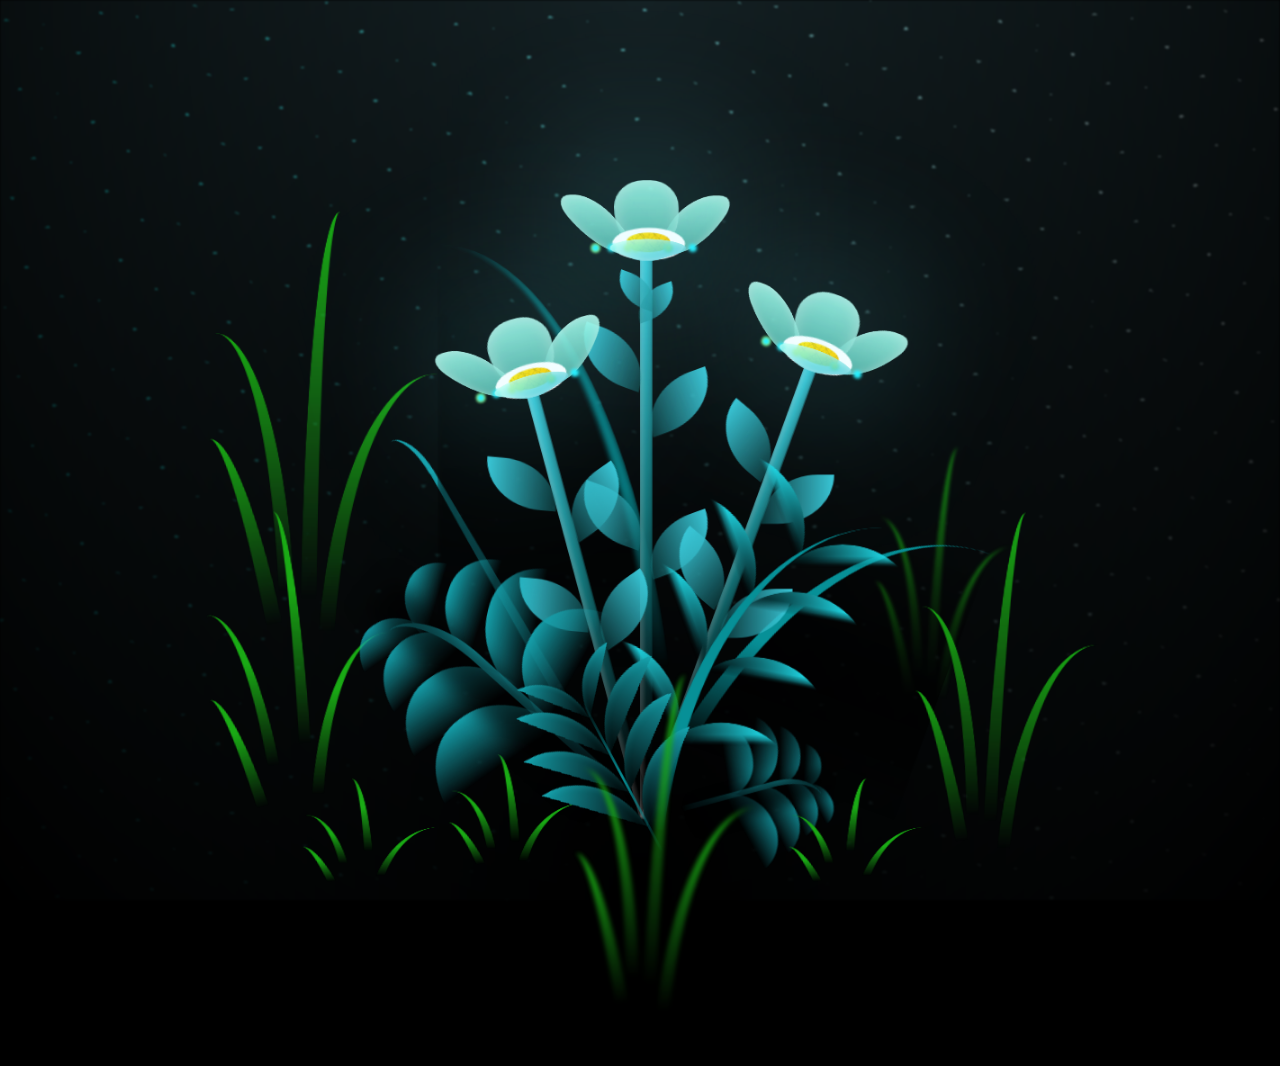
<file: h-1/index.html>
<!DOCTYPE html>
<html lang="en">
  <head>
    <meta charset="UTF-8" />
    <title>H-1 💐</title>
    <link rel="stylesheet" href="./style.css" />
  </head>
  <body>
    <!-- partial:index.partial.html -->
    <body class="not-loaded">
      <div id="foru"></div>
      <div class="night"></div>
      <div class="flowers">
        <div class="flower flower--1">
          <div class="flower__leafs flower__leafs--1">
            <div class="flower__leaf flower__leaf--1"></div>
            <div class="flower__leaf flower__leaf--2"></div>
            <div class="flower__leaf flower__leaf--3"></div>
            <div class="flower__leaf flower__leaf--4"></div>
            <div class="flower__white-circle"></div>

            <div class="flower__light flower__light--1"></div>
            <div class="flower__light flower__light--2"></div>
            <div class="flower__light flower__light--3"></div>
            <div class="flower__light flower__light--4"></div>
            <div class="flower__light flower__light--5"></div>
            <div class="flower__light flower__light--6"></div>
            <div class="flower__light flower__light--7"></div>
            <div class="flower__light flower__light--8"></div>
          </div>
          <div class="flower__line">
            <div class="flower__line__leaf flower__line__leaf--1"></div>
            <div class="flower__line__leaf flower__line__leaf--2"></div>
            <div class="flower__line__leaf flower__line__leaf--3"></div>
            <div class="flower__line__leaf flower__line__leaf--4"></div>
            <div class="flower__line__leaf flower__line__leaf--5"></div>
            <div class="flower__line__leaf flower__line__leaf--6"></div>
          </div>
        </div>

        <div class="flower flower--2">
          <div class="flower__leafs flower__leafs--2">
            <div class="flower__leaf flower__leaf--1"></div>
            <div class="flower__leaf flower__leaf--2"></div>
            <div class="flower__leaf flower__leaf--3"></div>
            <div class="flower__leaf flower__leaf--4"></div>
            <div class="flower__white-circle"></div>

            <div class="flower__light flower__light--1"></div>
            <div class="flower__light flower__light--2"></div>
            <div class="flower__light flower__light--3"></div>
            <div class="flower__light flower__light--4"></div>
            <div class="flower__light flower__light--5"></div>
            <div class="flower__light flower__light--6"></div>
            <div class="flower__light flower__light--7"></div>
            <div class="flower__light flower__light--8"></div>
          </div>
          <div class="flower__line">
            <div class="flower__line__leaf flower__line__leaf--1"></div>
            <div class="flower__line__leaf flower__line__leaf--2"></div>
            <div class="flower__line__leaf flower__line__leaf--3"></div>
            <div class="flower__line__leaf flower__line__leaf--4"></div>
          </div>
        </div>

        <div class="flower flower--3">
          <div class="flower__leafs flower__leafs--3">
            <div class="flower__leaf flower__leaf--1"></div>
            <div class="flower__leaf flower__leaf--2"></div>
            <div class="flower__leaf flower__leaf--3"></div>
            <div class="flower__leaf flower__leaf--4"></div>
            <div class="flower__white-circle"></div>

            <div class="flower__light flower__light--1"></div>
            <div class="flower__light flower__light--2"></div>
            <div class="flower__light flower__light--3"></div>
            <div class="flower__light flower__light--4"></div>
            <div class="flower__light flower__light--5"></div>
            <div class="flower__light flower__light--6"></div>
            <div class="flower__light flower__light--7"></div>
            <div class="flower__light flower__light--8"></div>
          </div>
          <div class="flower__line">
            <div class="flower__line__leaf flower__line__leaf--1"></div>
            <div class="flower__line__leaf flower__line__leaf--2"></div>
            <div class="flower__line__leaf flower__line__leaf--3"></div>
            <div class="flower__line__leaf flower__line__leaf--4"></div>
          </div>
        </div>

        <div class="grow-ans" style="--d: 1.2s">
          <div class="flower__g-long">
            <div class="flower__g-long__top"></div>
            <div class="flower__g-long__bottom"></div>
          </div>
        </div>

        <div class="growing-grass">
          <div class="flower__grass flower__grass--1">
            <div class="flower__grass--top"></div>
            <div class="flower__grass--bottom"></div>
            <div class="flower__grass__leaf flower__grass__leaf--1"></div>
            <div class="flower__grass__leaf flower__grass__leaf--2"></div>
            <div class="flower__grass__leaf flower__grass__leaf--3"></div>
            <div class="flower__grass__leaf flower__grass__leaf--4"></div>
            <div class="flower__grass__leaf flower__grass__leaf--5"></div>
            <div class="flower__grass__leaf flower__grass__leaf--6"></div>
            <div class="flower__grass__leaf flower__grass__leaf--7"></div>
            <div class="flower__grass__leaf flower__grass__leaf--8"></div>
            <div class="flower__grass__overlay"></div>
          </div>
        </div>

        <div class="growing-grass">
          <div class="flower__grass flower__grass--2">
            <div class="flower__grass--top"></div>
            <div class="flower__grass--bottom"></div>
            <div class="flower__grass__leaf flower__grass__leaf--1"></div>
            <div class="flower__grass__leaf flower__grass__leaf--2"></div>
            <div class="flower__grass__leaf flower__grass__leaf--3"></div>
            <div class="flower__grass__leaf flower__grass__leaf--4"></div>
            <div class="flower__grass__leaf flower__grass__leaf--5"></div>
            <div class="flower__grass__leaf flower__grass__leaf--6"></div>
            <div class="flower__grass__leaf flower__grass__leaf--7"></div>
            <div class="flower__grass__leaf flower__grass__leaf--8"></div>
            <div class="flower__grass__overlay"></div>
          </div>
        </div>

        <div class="grow-ans" style="--d: 2.4s">
          <div class="flower__g-right flower__g-right--1">
            <div class="leaf"></div>
          </div>
        </div>

        <div class="grow-ans" style="--d: 2.8s">
          <div class="flower__g-right flower__g-right--2">
            <div class="leaf"></div>
          </div>
        </div>

        <div class="grow-ans" style="--d: 2.8s">
          <div class="flower__g-front">
            <div
              class="flower__g-front__leaf-wrapper flower__g-front__leaf-wrapper--1"
            >
              <div class="flower__g-front__leaf"></div>
            </div>
            <div
              class="flower__g-front__leaf-wrapper flower__g-front__leaf-wrapper--2"
            >
              <div class="flower__g-front__leaf"></div>
            </div>
            <div
              class="flower__g-front__leaf-wrapper flower__g-front__leaf-wrapper--3"
            >
              <div class="flower__g-front__leaf"></div>
            </div>
            <div
              class="flower__g-front__leaf-wrapper flower__g-front__leaf-wrapper--4"
            >
              <div class="flower__g-front__leaf"></div>
            </div>
            <div
              class="flower__g-front__leaf-wrapper flower__g-front__leaf-wrapper--5"
            >
              <div class="flower__g-front__leaf"></div>
            </div>
            <div
              class="flower__g-front__leaf-wrapper flower__g-front__leaf-wrapper--6"
            >
              <div class="flower__g-front__leaf"></div>
            </div>
            <div
              class="flower__g-front__leaf-wrapper flower__g-front__leaf-wrapper--7"
            >
              <div class="flower__g-front__leaf"></div>
            </div>
            <div
              class="flower__g-front__leaf-wrapper flower__g-front__leaf-wrapper--8"
            >
              <div class="flower__g-front__leaf"></div>
            </div>
            <div class="flower__g-front__line"></div>
          </div>
        </div>

        <div class="grow-ans" style="--d: 3.2s">
          <div class="flower__g-fr">
            <div class="leaf"></div>
            <div class="flower__g-fr__leaf flower__g-fr__leaf--1"></div>
            <div class="flower__g-fr__leaf flower__g-fr__leaf--2"></div>
            <div class="flower__g-fr__leaf flower__g-fr__leaf--3"></div>
            <div class="flower__g-fr__leaf flower__g-fr__leaf--4"></div>
            <div class="flower__g-fr__leaf flower__g-fr__leaf--5"></div>
            <div class="flower__g-fr__leaf flower__g-fr__leaf--6"></div>
            <div class="flower__g-fr__leaf flower__g-fr__leaf--7"></div>
            <div class="flower__g-fr__leaf flower__g-fr__leaf--8"></div>
          </div>
        </div>

        <div class="long-g long-g--0">
          <div class="grow-ans" style="--d: 3s">
            <div class="leaf leaf--0"></div>
          </div>
          <div class="grow-ans" style="--d: 2.2s">
            <div class="leaf leaf--1"></div>
          </div>
          <div class="grow-ans" style="--d: 3.4s">
            <div class="leaf leaf--2"></div>
          </div>
          <div class="grow-ans" style="--d: 3.6s">
            <div class="leaf leaf--3"></div>
          </div>
        </div>

        <div class="long-g long-g--1">
          <div class="grow-ans" style="--d: 3.6s">
            <div class="leaf leaf--0"></div>
          </div>
          <div class="grow-ans" style="--d: 3.8s">
            <div class="leaf leaf--1"></div>
          </div>
          <div class="grow-ans" style="--d: 4s">
            <div class="leaf leaf--2"></div>
          </div>
          <div class="grow-ans" style="--d: 4.2s">
            <div class="leaf leaf--3"></div>
          </div>
        </div>

        <div class="long-g long-g--2">
          <div class="grow-ans" style="--d: 4s">
            <div class="leaf leaf--0"></div>
          </div>
          <div class="grow-ans" style="--d: 4.2s">
            <div class="leaf leaf--1"></div>
          </div>
          <div class="grow-ans" style="--d: 4.4s">
            <div class="leaf leaf--2"></div>
          </div>
          <div class="grow-ans" style="--d: 4.6s">
            <div class="leaf leaf--3"></div>
          </div>
        </div>

        <div class="long-g long-g--3">
          <div class="grow-ans" style="--d: 4s">
            <div class="leaf leaf--0"></div>
          </div>
          <div class="grow-ans" style="--d: 4.2s">
            <div class="leaf leaf--1"></div>
          </div>
          <div class="grow-ans" style="--d: 3s">
            <div class="leaf leaf--2"></div>
          </div>
          <div class="grow-ans" style="--d: 3.6s">
            <div class="leaf leaf--3"></div>
          </div>
        </div>

        <div class="long-g long-g--4">
          <div class="grow-ans" style="--d: 4s">
            <div class="leaf leaf--0"></div>
          </div>
          <div class="grow-ans" style="--d: 4.2s">
            <div class="leaf leaf--1"></div>
          </div>
          <div class="grow-ans" style="--d: 3s">
            <div class="leaf leaf--2"></div>
          </div>
          <div class="grow-ans" style="--d: 3.6s">
            <div class="leaf leaf--3"></div>
          </div>
        </div>

        <div class="long-g long-g--5">
          <div class="grow-ans" style="--d: 4s">
            <div class="leaf leaf--0"></div>
          </div>
          <div class="grow-ans" style="--d: 4.2s">
            <div class="leaf leaf--1"></div>
          </div>
          <div class="grow-ans" style="--d: 3s">
            <div class="leaf leaf--2"></div>
          </div>
          <div class="grow-ans" style="--d: 3.6s">
            <div class="leaf leaf--3"></div>
          </div>
        </div>

        <div class="long-g long-g--6">
          <div class="grow-ans" style="--d: 4.2s">
            <div class="leaf leaf--0"></div>
          </div>
          <div class="grow-ans" style="--d: 4.4s">
            <div class="leaf leaf--1"></div>
          </div>
          <div class="grow-ans" style="--d: 4.6s">
            <div class="leaf leaf--2"></div>
          </div>
          <div class="grow-ans" style="--d: 4.8s">
            <div class="leaf leaf--3"></div>
          </div>
        </div>

        <div class="long-g long-g--7">
          <div class="grow-ans" style="--d: 3s">
            <div class="leaf leaf--0"></div>
          </div>
          <div class="grow-ans" style="--d: 3.2s">
            <div class="leaf leaf--1"></div>
          </div>
          <div class="grow-ans" style="--d: 3.5s">
            <div class="leaf leaf--2"></div>
          </div>
          <div class="grow-ans" style="--d: 3.6s">
            <div class="leaf leaf--3"></div>
          </div>
        </div>
      </div>
    </body>
    <!-- partial -->
    <script src="./script.js"></script>
  </body>
</html>
</file>
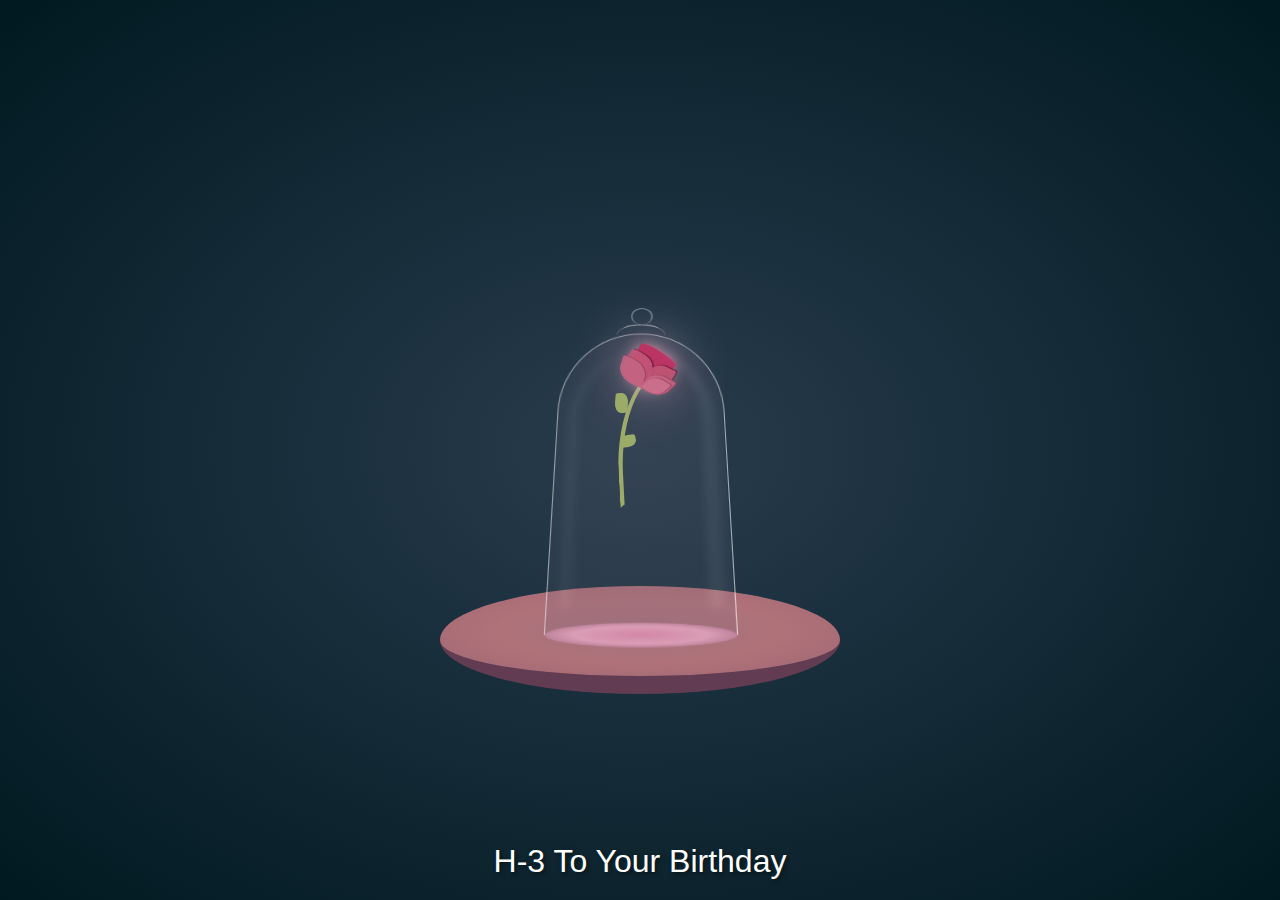
<file: h-3/index.html>
<!DOCTYPE html>
<html lang="en">
  <head>
    <meta charset="UTF-8" />
    <meta name="viewport" content="width=device-width, initial-scale=1.0" />
    <style>
      * {
        margin: 0;
        padding: 0;
      }

      .hover-animation {
        animation: hover 1.75s ease-in-out infinite;
      }

      #castle {
        position: relative;
        width: 100vw;
        height: 100vh;
        background: radial-gradient(#293c4d, #001920);
        overflow: hidden;
      }

      #table {
        position: absolute;
        left: calc(50% - 200px);
        top: calc(50% - 50px);
        width: 400px;
        height: 400px;
        background: radial-gradient(#a3727e, #af7279, #a16674);
        border-radius: 100%;
        border-bottom: 80px solid #623c53;
        transform: scaleY(0.225);
      }

      .shade-wrap {
        position: absolute;
        left: calc(50% - 100px);
        top: calc(52% - 250px);
        width: 200px;
        height: 400px;
      }

      #shade-main {
        position: absolute;
        left: 20px;
        top: 100px;
        width: 160px;
        height: 300px;
        border-top: 1px solid rgba(255, 255, 255, 0.5);
        border-left: 1px solid rgba(255, 255, 255, 0.5);
        border-right: 1px solid rgba(255, 255, 255, 0.6);
        border-top-left-radius: 50% 30%;
        border-top-right-radius: 50% 30%;
        border-bottom: none;
        transform: perspective(200px) rotateX(8deg) scale(1.075, 1);
      }

      #shade-handle-big {
        position: absolute;
        left: 55px;
        top: -14px;
        width: 50px;
        height: 30px;
        border-radius: 100%;
        border-top: 1px solid rgba(255, 255, 255, 0.7);
        transform: scaleY(0.9);
      }

      #shade-handle-small {
        position: absolute;
        left: 70px;
        top: -33px;
        width: 20px;
        height: 20px;
        border-radius: 100%;
        border: 1px solid rgba(255, 255, 255, 0.5);
        border-bottom: none;
      }

      #bottom-shade {
        position: absolute;
        bottom: -20px;
        width: 100%;
        height: 40px;
        transform: scaleY(0.5);
        border-radius: 100%;
        background: radial-gradient(#d287a5, #da9db6, #985e74);
        animation: floatAnimate 1.75s ease-in-out infinite;
      }

      #shade-main-reflections {
        position: relative;
        left: 20px;
        top: 100px;
        width: 160px;
        height: 300px;
        border-top-left-radius: 50% 30%;
        border-top-right-radius: 50% 30%;
        border-bottom: none;
        background-color: #6d6179;
        transform: perspective(200px) rotateX(8deg) scale(1.075, 1);
        opacity: 0.15;
      }

      #shade-main-reflections:after {
        content: "";
        position: absolute;
        width: 100%;
        height: 100%;
        border-top-right-radius: 50% 30%;
        border-right: 20px solid rgba(255, 255, 255, 0.5);
        transform: scale(0.7, 0.85);
        filter: blur(5px);
      }

      #shade-main-reflections:before {
        content: "";
        position: absolute;
        width: 100%;
        height: 100%;
        border-top-left-radius: 50% 30%;
        border-left: 8px solid rgba(255, 255, 255, 0.6);
        transform: scale(0.85, 0.85);
        filter: blur(5px);
      }

      #flower-wrap {
        position: relative;
        top: -50px;
      }

      #stem {
        position: absolute;
        left: 82px;
        top: 187px;
        width: 100px;
        height: 150px;
        background-color: transparent;
        border: solid 4px #a1b965;
        border-color: transparent transparent transparent #a1b965;
        border-radius: 50%/120px 100px 0 0;
        transform: rotate(-3deg) scale(1.1, 0.9);
      }

      #petal1 {
        position: absolute;
        left: 97px;
        top: 188px;
        width: 25px;
        height: 25px;
        border-top-left-radius: 50% 10%;
        border-top-right-radius: 50% 10%;
        border-bottom-left-radius: 50% 40%;
        border-bottom-right-radius: 50% 40%;
        background-color: #c82b60;
        box-shadow: 1px -1px 1px 0 #6f1232;
        transform: rotate(32deg) scale(1.6, 1.6);
      }

      #petal1:before {
        content: "";
        position: absolute;
        height: 100%;
        width: 100%;
        border-top-left-radius: 50% 10%;
        border-top-right-radius: 50% 10%;
        border-bottom-left-radius: 50% 40%;
        border-bottom-right-radius: 50% 40%;
        background-color: transparent;
        box-shadow: 0 0 10px 0 #e8b2ca;
        opacity: 0.9;
      }

      #petal1:after {
        content: "";
        position: absolute;
        height: 100%;
        width: 100%;
        border-top-left-radius: 50% 10%;
        border-top-right-radius: 50% 10%;
        border-bottom-left-radius: 50% 40%;
        border-bottom-right-radius: 50% 40%;
        background-color: transparent;
        box-shadow: 0 0 35px 0 #e8b2ca;
        animation: glow 3s ease-in-out infinite;
      }

      #petal2 {
        position: absolute;
        left: 85px;
        top: 185px;
        width: 25px;
        height: 30px;
        border-top-left-radius: 50% 10%;
        border-top-right-radius: 50% 50%;
        border-bottom-left-radius: 50% 50%;
        border-bottom-right-radius: 50% 10%;
        background-color: #d05478;
        transform: rotate(35deg) scale(1.2, 1);
        box-shadow: 1px -1px 1px 0 #6f1232;
        opacity: 0.9;
      }

      #petal3 {
        position: absolute;
        left: 105px;
        top: 197px;
        width: 25px;
        height: 28px;
        border-top-left-radius: 50% 50%;
        border-top-right-radius: 10% 10%;
        border-bottom-left-radius: 10% 10%;
        border-bottom-right-radius: 50% 50%;
        background-color: #cb5275;
        transform: rotate(25deg) scale(1, 1.05) skew(-8deg);
        box-shadow: 1px -1px 1px 0 #6f1232;
        opacity: 0.9;
      }

      #petal4 {
        position: absolute;
        left: 80px;
        top: 191px;
        width: 25px;
        height: 25px;
        border-top-left-radius: 50% 10%;
        border-top-right-radius: 50% 50%;
        border-bottom-left-radius: 50% 50%;
        border-bottom-right-radius: 50% 10%;
        background-color: #d26484;
        transform: rotate(30deg) scale(1.1, 0.9) skew(10deg);
        box-shadow: 1px -1px 1px 0 #a53d60;
        opacity: 0.9;
      }

      #petal5 {
        position: absolute;
        left: 105px;
        top: 207px;
        width: 25px;
        height: 20px;
        border-top-left-radius: 50% 50%;
        border-top-right-radius: 10% 10%;
        border-bottom-left-radius: 10% 10%;
        border-bottom-right-radius: 50% 50%;
        background-color: #d26484;
        transform: rotate(28deg) scale(1, 1.05) skew(-18deg);
        box-shadow: 1px -1px 1px 0 #a53d60;
        opacity: 0.9;
      }

      #falling-petal {
        position: absolute;
        left: 105px;
        top: 209px;
        width: 22px;
        height: 18px;
        border-top-left-radius: 50% 50%;
        border-top-right-radius: 10% 10%;
        border-bottom-left-radius: 10% 10%;
        border-bottom-right-radius: 50% 50%;
        background-color: #da7290;
        transform: rotate(32deg) scale(0.9, 0.95) skew(-18deg);
        box-shadow: 1px -1px 1px 0 #a53d60;
        opacity: 0.9;
        animation: 7s fall 4s ease-in-out infinite;
      }

      #leaf1 {
        position: absolute;
        left: 75px;
        top: 225px;
        width: 13px;
        height: 20px;
        border-top-left-radius: 50% 10%;
        border-top-right-radius: 50% 50%;
        border-bottom-left-radius: 50% 50%;
        border-bottom-right-radius: 50% 10%;
        background-color: #a1b965;
        transform: rotate(5deg);
      }

      #leaf2 {
        position: absolute;
        left: 82px;
        top: 265px;
        width: 12px;
        height: 16px;
        border-top-left-radius: 50% 10%;
        border-top-right-radius: 50% 50%;
        border-bottom-left-radius: 50% 50%;
        border-bottom-right-radius: 50% 10%;
        background-color: #a1b965;
        transform: rotate(-97deg);
      }

      .dustDef {
        position: absolute;
        background-color: white;
        border-radius: 100%;
        box-shadow: 0 0 3px 1px white;
        opacity: 0;
      }

      @keyframes hover {
        0% {
          margin-top: 60px;
        }
        50% {
          margin-top: 50px;
        }
        100% {
          margin-top: 60px;
        }
      }

      @keyframes glow {
        0% {
          box-shadow: 0 0 25px 0 #e8b2ca;
        }
        50% {
          box-shadow: 0 0 45px 0 #e8b2ca;
        }
        100% {
          box-shadow: 0 0 25px 0 #e8b2ca;
        }
      }

      @keyframes fall {
        5% {
          top: 209px;
          left: 105px;
          transform: rotate(55deg) scale(0.9, 0.95) skew(-18deg);
          opacity: 0.9;
        }
        30% {
          left: 90px;
        }
        55% {
          left: 130px;
        }
        60%,
        100% {
          top: 380px;
          transform: rotate(30deg) scale(0.9, 0.95) skew(-32deg);
          opacity: 0;
        }
      }

      @keyframes floatAnimate {
        0% {
          background-size: 105% 120%;
          background-position: 0 0;
          opacity: 0.7;
        }
        50% {
          background-size: 100% 100%;
          background-position: 0 0;
          opacity: 0.5;
        }
        100% {
          background-size: 105% 120%;
          background-position: 0 0;
          opacity: 0.7;
        }
      }
      #birthday-message {
        position: absolute;
        bottom: 20px;
        left: 50%;
        transform: translateX(-50%);
        font-size: 24px;
        color: white;
        font-family: "Arial", cursive;
        font-size: 2rem;
        text-align: center;
        text-shadow: 2px 2px 4px rgba(0, 0, 0, 0.5);
      }
    </style>
    <title>H-3 💐</title>
  </head>
  <body>
    <div id="castle">
      <div id="table"></div>
      <div class="shade-wrap hover-animation" id="main">
        <div id="flower-wrap">
          <div id="stem"></div>
          <div id="petal1"></div>
          <div id="petal2"></div>
          <div id="petal3"></div>
          <div id="petal4"></div>
          <div id="petal5"></div>
          <div id="falling-petal"></div>
          <div id="leaf1"></div>
          <div id="leaf2"></div>
        </div>
      </div>
      <div class="shade-wrap" id="sub">
        <div id="shade-main-reflections"></div>
        <div id="shade-main">
          <div id="shade-handle-big"></div>
          <div id="shade-handle-small"></div>
          <div id="bottom-shade"></div>
        </div>
      </div>
    </div>
    <div id="birthday-message">H-3 To Your Birthday</div>
    <script>
      (() => {
        const head = document.getElementsByTagName("head")[0];
        let animationId = 1;

        function createMagicDust(
          x1,
          x2,
          y1,
          y2,
          sizeRatio,
          fallingTime,
          animationDelay,
          node = "main"
        ) {
          const dust = document.createElement("span");
          const animation = document.createElement("style");

          const keyframes = `
      @keyframes blink${animationId} {
        0% {
          top: ${y1}px;
          left: ${x1}px;
          width: ${2 * sizeRatio}px;
          height: ${2 * sizeRatio}px;
          opacity: .4;
        }
        20%, 100% {
          width: ${sizeRatio}px;
          height: ${sizeRatio}px;
          opacity: .1;
        }
        35% {
          width: ${2 * sizeRatio}px;
          height: ${2 * sizeRatio}px;
          opacity: .5;
        }
        55% {
          width: ${3 * sizeRatio}px;
          height: ${3 * sizeRatio}px;
          opacity: .7;
        }
        80% {
          width: ${sizeRatio}px;
          height: ${sizeRatio}px;
          opacity: .3;
        }
      }
    `;

          animation.innerHTML = keyframes;
          head.appendChild(animation);

          dust.classList.add("dustDef");
          const animationStyle = `animation: blink${animationId++} ${fallingTime}s cubic-bezier(.71, .11, .68, .83) infinite ${animationDelay}s`;
          dust.setAttribute("style", animationStyle);

          document.getElementById(node).appendChild(dust);
        }

        const dustParameters = [
          [130, 132, 150, 152, 0.15, 2.5, 0.1, "sub"],
          [65, 63, 300, 299, 0.5, 2, 0.2, "sub"],
          [70, 70, 150, 150, 0.45, 2, 0.5],
          [75, 78, 160, 170, 0.6, 2, 1],
          [80, 82, 160, 180, 0.6, 1, 0.4],
          [85, 100, 160, 170, 0.5, 2, 0.5],
          [125, 110, 170, 180, 0.25, 3, 1.5],
          [90, 90, 115, 115, 0.4, 2, 2],
          [93, 95, 200, 200, 0.4, 3, 1.5],
          [100, 100, 145, 155, 0.45, 1, 0.5],
          [100, 90, 170, 230, 0.35, 2, 0.75],
          [100, 102, 115, 112, 0.35, 3, 0.25],
          [100, 95, 170, 200, 0.55, 1.5, 0.75],
          [100, 97, 150, 190, 0.7, 2, 1.5],
          [105, 100, 160, 180, 0.5, 1.5, 0.725],
          [125, 125, 180, 190, 0.25, 1, 0.725],
          [130, 130, 135, 135, 0.45, 3, 1.5],
          [135, 132, 170, 190, 0.25, 2.5, 0.75],
          [135, 132, 320, 315, 0.2, 5, 0.3, "sub"],
        ];

        dustParameters.forEach((o) => createMagicDust(...o));
      })();
    </script>
  </body>
</html>
</file>
<file: h-1/style.css>
*,
*::after,
*::before {
  padding: 0;
  margin: 0;
  box-sizing: border-box;
}

:root {
  --dark-color: #000;
}

body {
  display: flex;
  align-items: flex-end;
  justify-content: center;
  min-height: 100vh;
  background-color: var(--dark-color);
  overflow: hidden;
  perspective: 1000px;
}

.night {
  position: fixed;
  left: 50%;
  top: 0;
  transform: translateX(-50%);
  width: 100%;
  height: 100%;
  filter: blur(0.1vmin);
  background-image: radial-gradient(ellipse at top, transparent 0%, var(--dark-color)), radial-gradient(ellipse at bottom, var(--dark-color), rgba(145, 233, 255, 0.2)), repeating-linear-gradient(220deg, black 0px, black 19px, transparent 19px, transparent 22px), repeating-linear-gradient(189deg, black 0px, black 19px, transparent 19px, transparent 22px), repeating-linear-gradient(148deg, black 0px, black 19px, transparent 19px, transparent 22px), linear-gradient(90deg, #00fffa, #f0f0f0);
}

.flowers {
  position: relative;
  transform: scale(0.9);
}

.flower {
  position: absolute;
  bottom: 10vmin;
  transform-origin: bottom center;
  z-index: 10;
  --fl-speed: 0.8s;
}
.flower--1 {
  animation: moving-flower-1 4s linear infinite;
}
.flower--1 .flower__line {
  height: 70vmin;
  animation-delay: 0.3s;
}
.flower--1 .flower__line__leaf--1 {
  animation: blooming-leaf-right var(--fl-speed) 1.6s backwards;
}
.flower--1 .flower__line__leaf--2 {
  animation: blooming-leaf-right var(--fl-speed) 1.4s backwards;
}
.flower--1 .flower__line__leaf--3 {
  animation: blooming-leaf-left var(--fl-speed) 1.2s backwards;
}
.flower--1 .flower__line__leaf--4 {
  animation: blooming-leaf-left var(--fl-speed) 1s backwards;
}
.flower--1 .flower__line__leaf--5 {
  animation: blooming-leaf-right var(--fl-speed) 1.8s backwards;
}
.flower--1 .flower__line__leaf--6 {
  animation: blooming-leaf-left var(--fl-speed) 2s backwards;
}
.flower--2 {
  left: 50%;
  transform: rotate(20deg);
  animation: moving-flower-2 4s linear infinite;
}
.flower--2 .flower__line {
  height: 60vmin;
  animation-delay: 0.6s;
}
.flower--2 .flower__line__leaf--1 {
  animation: blooming-leaf-right var(--fl-speed) 1.9s backwards;
}
.flower--2 .flower__line__leaf--2 {
  animation: blooming-leaf-right var(--fl-speed) 1.7s backwards;
}
.flower--2 .flower__line__leaf--3 {
  animation: blooming-leaf-left var(--fl-speed) 1.5s backwards;
}
.flower--2 .flower__line__leaf--4 {
  animation: blooming-leaf-left var(--fl-speed) 1.3s backwards;
}
.flower--3 {
  left: 50%;
  transform: rotate(-15deg);
  animation: moving-flower-3 4s linear infinite;
}
.flower--3 .flower__line {
  animation-delay: 0.9s;
}
.flower--3 .flower__line__leaf--1 {
  animation: blooming-leaf-right var(--fl-speed) 2.5s backwards;
}
.flower--3 .flower__line__leaf--2 {
  animation: blooming-leaf-right var(--fl-speed) 2.3s backwards;
}
.flower--3 .flower__line__leaf--3 {
  animation: blooming-leaf-left var(--fl-speed) 2.1s backwards;
}
.flower--3 .flower__line__leaf--4 {
  animation: blooming-leaf-left var(--fl-speed) 1.9s backwards;
}
.flower__leafs {
  position: relative;
  animation: blooming-flower 2s backwards;
}
.flower__leafs--1 {
  animation-delay: 1.1s;
}
.flower__leafs--2 {
  animation-delay: 1.4s;
}
.flower__leafs--3 {
  animation-delay: 1.7s;
}
.flower__leafs::after {
  content: "";
  position: absolute;
  left: 0;
  top: 0;
  transform: translate(-50%, -100%);
  width: 8vmin;
  height: 8vmin;
  background-color: #6bf0ff;
  filter: blur(10vmin);
}
.flower__leaf {
  position: absolute;
  bottom: 0;
  left: 50%;
  width: 8vmin;
  height: 11vmin;
  border-radius: 51% 49% 47% 53%/44% 45% 55% 69%;
  background-color: #a7ffee;
  background-image: linear-gradient(to top, #54b8aa, #a7ffee);
  transform-origin: bottom center;
  opacity: 0.9;
  box-shadow: inset 0 0 2vmin rgba(255, 255, 255, 0.5);
}
.flower__leaf--1 {
  transform: translate(-10%, 1%) rotateY(40deg) rotateX(-50deg);
}
.flower__leaf--2 {
  transform: translate(-50%, -4%) rotateX(40deg);
}
.flower__leaf--3 {
  transform: translate(-90%, 0%) rotateY(45deg) rotateX(50deg);
}
.flower__leaf--4 {
  width: 8vmin;
  height: 8vmin;
  transform-origin: bottom left;
  border-radius: 4vmin 10vmin 4vmin 4vmin;
  transform: translate(0%, 18%) rotateX(70deg) rotate(-43deg);
  background-image: linear-gradient(to top, #39c6d6, #a7ffee);
  z-index: 1;
  opacity: 0.8;
}
.flower__white-circle {
  position: absolute;
  left: -3.5vmin;
  top: -3vmin;
  width: 9vmin;
  height: 4vmin;
  border-radius: 50%;
  background-color: #fff;
}
.flower__white-circle::after {
  content: "";
  position: absolute;
  left: 50%;
  top: 45%;
  transform: translate(-50%, -50%);
  width: 60%;
  height: 60%;
  border-radius: inherit;
  background-image: repeating-linear-gradient(135deg, rgba(0, 0, 0, 0.03) 0px, rgba(0, 0, 0, 0.03) 1px, transparent 1px, transparent 12px), repeating-linear-gradient(45deg, rgba(0, 0, 0, 0.03) 0px, rgba(0, 0, 0, 0.03) 1px, transparent 1px, transparent 12px), repeating-linear-gradient(67.5deg, rgba(0, 0, 0, 0.03) 0px, rgba(0, 0, 0, 0.03) 1px, transparent 1px, transparent 12px), repeating-linear-gradient(135deg, rgba(0, 0, 0, 0.03) 0px, rgba(0, 0, 0, 0.03) 1px, transparent 1px, transparent 12px), repeating-linear-gradient(45deg, rgba(0, 0, 0, 0.03) 0px, rgba(0, 0, 0, 0.03) 1px, transparent 1px, transparent 12px), repeating-linear-gradient(112.5deg, rgba(0, 0, 0, 0.03) 0px, rgba(0, 0, 0, 0.03) 1px, transparent 1px, transparent 12px), repeating-linear-gradient(112.5deg, rgba(0, 0, 0, 0.03) 0px, rgba(0, 0, 0, 0.03) 1px, transparent 1px, transparent 12px), repeating-linear-gradient(45deg, rgba(0, 0, 0, 0.03) 0px, rgba(0, 0, 0, 0.03) 1px, transparent 1px, transparent 12px), repeating-linear-gradient(22.5deg, rgba(0, 0, 0, 0.03) 0px, rgba(0, 0, 0, 0.03) 1px, transparent 1px, transparent 12px), repeating-linear-gradient(45deg, rgba(0, 0, 0, 0.03) 0px, rgba(0, 0, 0, 0.03) 1px, transparent 1px, transparent 12px), repeating-linear-gradient(22.5deg, rgba(0, 0, 0, 0.03) 0px, rgba(0, 0, 0, 0.03) 1px, transparent 1px, transparent 12px), repeating-linear-gradient(135deg, rgba(0, 0, 0, 0.03) 0px, rgba(0, 0, 0, 0.03) 1px, transparent 1px, transparent 12px), repeating-linear-gradient(157.5deg, rgba(0, 0, 0, 0.03) 0px, rgba(0, 0, 0, 0.03) 1px, transparent 1px, transparent 12px), repeating-linear-gradient(67.5deg, rgba(0, 0, 0, 0.03) 0px, rgba(0, 0, 0, 0.03) 1px, transparent 1px, transparent 12px), repeating-linear-gradient(67.5deg, rgba(0, 0, 0, 0.03) 0px, rgba(0, 0, 0, 0.03) 1px, transparent 1px, transparent 12px), linear-gradient(90deg, #ffeb12, #ffce00);
}
.flower__line {
  height: 55vmin;
  width: 1.5vmin;
  background-image: linear-gradient(to left, rgba(0, 0, 0, 0.2), transparent, rgba(255, 255, 255, 0.2)), linear-gradient(to top, transparent 10%, #14757a, #39c6d6);
  box-shadow: inset 0 0 2px rgba(0, 0, 0, 0.5);
  animation: grow-flower-tree 4s backwards;
}
.flower__line__leaf {
  --w: 7vmin;
  --h: calc(var(--w) + 2vmin);
  position: absolute;
  top: 20%;
  left: 90%;
  width: var(--w);
  height: var(--h);
  border-top-right-radius: var(--h);
  border-bottom-left-radius: var(--h);
  background-image: linear-gradient(to top, rgba(20, 117, 122, 0.4), #39c6d6);
}
.flower__line__leaf--1 {
  transform: rotate(70deg) rotateY(30deg);
}
.flower__line__leaf--2 {
  top: 45%;
  transform: rotate(70deg) rotateY(30deg);
}
.flower__line__leaf--3, .flower__line__leaf--4, .flower__line__leaf--6 {
  border-top-right-radius: 0;
  border-bottom-left-radius: 0;
  border-top-left-radius: var(--h);
  border-bottom-right-radius: var(--h);
  left: -460%;
  top: 12%;
  transform: rotate(-70deg) rotateY(30deg);
}
.flower__line__leaf--4 {
  top: 40%;
}
.flower__line__leaf--5 {
  top: 0;
  transform-origin: left;
  transform: rotate(70deg) rotateY(30deg) scale(0.6);
}
.flower__line__leaf--6 {
  top: -2%;
  left: -450%;
  transform-origin: right;
  transform: rotate(-70deg) rotateY(30deg) scale(0.6);
}
.flower__light {
  position: absolute;
  bottom: 0vmin;
  width: 1vmin;
  height: 1vmin;
  background-color: #fffb00;
  border-radius: 50%;
  filter: blur(0.2vmin);
  animation: light-ans 4s linear infinite backwards;
}
.flower__light:nth-child(odd) {
  background-color: #23f0ff;
}
.flower__light--1 {
  left: -2vmin;
  animation-delay: 1s;
}
.flower__light--2 {
  left: 3vmin;
  animation-delay: 0.5s;
}
.flower__light--3 {
  left: -6vmin;
  animation-delay: 0.3s;
}
.flower__light--4 {
  left: 6vmin;
  animation-delay: 0.9s;
}
.flower__light--5 {
  left: -1vmin;
  animation-delay: 1.5s;
}
.flower__light--6 {
  left: -4vmin;
  animation-delay: 3s;
}
.flower__light--7 {
  left: 3vmin;
  animation-delay: 2s;
}
.flower__light--8 {
  left: -6vmin;
  animation-delay: 3.5s;
}
.flower__grass {
  --c: #159faa;
  --line-w: 1.5vmin;
  position: absolute;
  bottom: 12vmin;
  left: -7vmin;
  display: flex;
  flex-direction: column;
  align-items: flex-end;
  z-index: 20;
  transform-origin: bottom center;
  transform: rotate(-48deg) rotateY(40deg);
}
.flower__grass--1 {
  animation: moving-grass 2s linear infinite;
}
.flower__grass--2 {
  left: 2vmin;
  bottom: 10vmin;
  transform: scale(0.5) rotate(75deg) rotateX(10deg) rotateY(-200deg);
  opacity: 0.8;
  z-index: 0;
  animation: moving-grass--2 1.5s linear infinite;
}
.flower__grass--top {
  width: 7vmin;
  height: 10vmin;
  border-top-right-radius: 100%;
  border-right: var(--line-w) solid var(--c);
  transform-origin: bottom center;
  transform: rotate(-2deg);
}
.flower__grass--bottom {
  margin-top: -2px;
  width: var(--line-w);
  height: 25vmin;
  background-image: linear-gradient(to top, transparent, var(--c));
}
.flower__grass__leaf {
  --size: 10vmin;
  position: absolute;
  width: calc(var(--size) * 2.1);
  height: var(--size);
  border-top-left-radius: var(--size);
  border-top-right-radius: var(--size);
  background-image: linear-gradient(to top, transparent, transparent 30%, var(--c));
  z-index: 100;
}
.flower__grass__leaf--1 {
  top: -6%;
  left: 30%;
  --size: 6vmin;
  transform: rotate(-20deg);
  animation: growing-grass-ans--1 2s 2.6s backwards;
}
@keyframes growing-grass-ans--1 {
  0% {
    transform-origin: bottom left;
    transform: rotate(-20deg) scale(0);
  }
}
.flower__grass__leaf--2 {
  top: -5%;
  left: -110%;
  --size: 6vmin;
  transform: rotate(10deg);
  animation: growing-grass-ans--2 2s 2.4s linear backwards;
}
@keyframes growing-grass-ans--2 {
  0% {
    transform-origin: bottom right;
    transform: rotate(10deg) scale(0);
  }
}
.flower__grass__leaf--3 {
  top: 5%;
  left: 60%;
  --size: 8vmin;
  transform: rotate(-18deg) rotateX(-20deg);
  animation: growing-grass-ans--3 2s 2.2s linear backwards;
}
@keyframes growing-grass-ans--3 {
  0% {
    transform-origin: bottom left;
    transform: rotate(-18deg) rotateX(-20deg) scale(0);
  }
}
.flower__grass__leaf--4 {
  top: 6%;
  left: -135%;
  --size: 8vmin;
  transform: rotate(2deg);
  animation: growing-grass-ans--4 2s 2s linear backwards;
}
@keyframes growing-grass-ans--4 {
  0% {
    transform-origin: bottom right;
    transform: rotate(2deg) scale(0);
  }
}
.flower__grass__leaf--5 {
  top: 20%;
  left: 60%;
  --size: 10vmin;
  transform: rotate(-24deg) rotateX(-20deg);
  animation: growing-grass-ans--5 2s 1.8s linear backwards;
}
@keyframes growing-grass-ans--5 {
  0% {
    transform-origin: bottom left;
    transform: rotate(-24deg) rotateX(-20deg) scale(0);
  }
}
.flower__grass__leaf--6 {
  top: 22%;
  left: -180%;
  --size: 10vmin;
  transform: rotate(10deg);
  animation: growing-grass-ans--6 2s 1.6s linear backwards;
}
@keyframes growing-grass-ans--6 {
  0% {
    transform-origin: bottom right;
    transform: rotate(10deg) scale(0);
  }
}
.flower__grass__leaf--7 {
  top: 39%;
  left: 70%;
  --size: 10vmin;
  transform: rotate(-10deg);
  animation: growing-grass-ans--7 2s 1.4s linear backwards;
}
@keyframes growing-grass-ans--7 {
  0% {
    transform-origin: bottom left;
    transform: rotate(-10deg) scale(0);
  }
}
.flower__grass__leaf--8 {
  top: 40%;
  left: -215%;
  --size: 11vmin;
  transform: rotate(10deg);
  animation: growing-grass-ans--8 2s 1.2s linear backwards;
}
@keyframes growing-grass-ans--8 {
  0% {
    transform-origin: bottom right;
    transform: rotate(10deg) scale(0);
  }
}
.flower__grass__overlay {
  position: absolute;
  top: -10%;
  right: 0%;
  width: 100%;
  height: 100%;
  background-color: rgba(0, 0, 0, 0.6);
  filter: blur(1.5vmin);
  z-index: 100;
}
.flower__g-long {
  --w: 2vmin;
  --h: 6vmin;
  --c: #159faa;
  position: absolute;
  bottom: 10vmin;
  left: -3vmin;
  transform-origin: bottom center;
  transform: rotate(-30deg) rotateY(-20deg);
  display: flex;
  flex-direction: column;
  align-items: flex-end;
  animation: flower-g-long-ans 3s linear infinite;
}
@keyframes flower-g-long-ans {
  0%, 100% {
    transform: rotate(-30deg) rotateY(-20deg);
  }
  50% {
    transform: rotate(-32deg) rotateY(-20deg);
  }
}
.flower__g-long__top {
  top: calc(var(--h) * -1);
  width: calc(var(--w) + 1vmin);
  height: var(--h);
  border-top-right-radius: 100%;
  border-right: 0.7vmin solid var(--c);
  transform: translate(-0.7vmin, 1vmin);
}
.flower__g-long__bottom {
  width: var(--w);
  height: 50vmin;
  transform-origin: bottom center;
  background-image: linear-gradient(to top, transparent 30%, var(--c));
  box-shadow: inset 0 0 2px rgba(0, 0, 0, 0.5);
  clip-path: polygon(35% 0, 65% 1%, 100% 100%, 0% 100%);
}
.flower__g-right {
  position: absolute;
  bottom: 6vmin;
  left: -2vmin;
  transform-origin: bottom left;
  transform: rotate(20deg);
}
.flower__g-right .leaf {
  width: 30vmin;
  height: 50vmin;
  border-top-left-radius: 100%;
  border-left: 2vmin solid #079097;
  background-image: linear-gradient(to bottom, transparent, var(--dark-color) 60%);
  -webkit-mask-image: linear-gradient(to top, transparent 30%, #079097 60%);
}
.flower__g-right--1 {
  animation: flower-g-right-ans 2.5s linear infinite;
}
.flower__g-right--2 {
  left: 5vmin;
  transform: rotateY(-180deg);
  animation: flower-g-right-ans--2 3s linear infinite;
}
.flower__g-right--2 .leaf {
  height: 75vmin;
  filter: blur(0.3vmin);
  opacity: 0.8;
}
@keyframes flower-g-right-ans {
  0%, 100% {
    transform: rotate(20deg);
  }
  50% {
    transform: rotate(24deg) rotateX(-20deg);
  }
}
@keyframes flower-g-right-ans--2 {
  0%, 100% {
    transform: rotateY(-180deg) rotate(0deg) rotateX(-20deg);
  }
  50% {
    transform: rotateY(-180deg) rotate(6deg) rotateX(-20deg);
  }
}
.flower__g-front {
  position: absolute;
  bottom: 6vmin;
  left: 2.5vmin;
  z-index: 100;
  transform-origin: bottom center;
  transform: rotate(-28deg) rotateY(30deg) scale(1.04);
  animation: flower__g-front-ans 2s linear infinite;
}
@keyframes flower__g-front-ans {
  0%, 100% {
    transform: rotate(-28deg) rotateY(30deg) scale(1.04);
  }
  50% {
    transform: rotate(-35deg) rotateY(40deg) scale(1.04);
  }
}
.flower__g-front__line {
  width: 0.3vmin;
  height: 20vmin;
  background-image: linear-gradient(to top, transparent, #079097, transparent 100%);
  position: relative;
}
.flower__g-front__leaf-wrapper {
  position: absolute;
  top: 0;
  left: 0;
  transform-origin: bottom left;
  transform: rotate(10deg);
}
.flower__g-front__leaf-wrapper:nth-child(even) {
  left: 0vmin;
  transform: rotateY(-180deg) rotate(5deg);
  animation: flower__g-front__leaf-left-ans 1s ease-in backwards;
}
.flower__g-front__leaf-wrapper:nth-child(odd) {
  animation: flower__g-front__leaf-ans 1s ease-in backwards;
}
.flower__g-front__leaf-wrapper--1 {
  top: -8vmin;
  transform: scale(0.7);
  animation: flower__g-front__leaf-ans 1s 5.5s ease-in backwards !important;
}
.flower__g-front__leaf-wrapper--2 {
  top: -8vmin;
  transform: rotateY(-180deg) scale(0.7) !important;
  animation: flower__g-front__leaf-left-ans-2 1s 4.6s ease-in backwards !important;
}
.flower__g-front__leaf-wrapper--3 {
  top: -3vmin;
  animation: flower__g-front__leaf-ans 1s 4.6s ease-in backwards;
}
.flower__g-front__leaf-wrapper--4 {
  top: -3vmin;
  transform: rotateY(-180deg) scale(0.9) !important;
  animation: flower__g-front__leaf-left-ans-2 1s 4.6s ease-in backwards !important;
}
@keyframes flower__g-front__leaf-left-ans-2 {
  0% {
    transform: rotateY(-180deg) scale(0);
  }
}
.flower__g-front__leaf-wrapper--5, .flower__g-front__leaf-wrapper--6 {
  top: 2vmin;
}
.flower__g-front__leaf-wrapper--7, .flower__g-front__leaf-wrapper--8 {
  top: 6.5vmin;
}
.flower__g-front__leaf-wrapper--2 {
  animation-delay: 5.2s !important;
}
.flower__g-front__leaf-wrapper--3 {
  animation-delay: 4.9s !important;
}
.flower__g-front__leaf-wrapper--5 {
  animation-delay: 4.3s !important;
}
.flower__g-front__leaf-wrapper--6 {
  animation-delay: 4.1s !important;
}
.flower__g-front__leaf-wrapper--7 {
  animation-delay: 3.8s !important;
}
.flower__g-front__leaf-wrapper--8 {
  animation-delay: 3.5s !important;
}
@keyframes flower__g-front__leaf-ans {
  0% {
    transform: rotate(10deg) scale(0);
  }
}
@keyframes flower__g-front__leaf-left-ans {
  0% {
    transform: rotateY(-180deg) rotate(5deg) scale(0);
  }
}
.flower__g-front__leaf {
  width: 10vmin;
  height: 10vmin;
  border-radius: 100% 0% 0% 100%/100% 100% 0% 0%;
  box-shadow: inset 0 2px 1vmin rgba(44, 238, 252, 0.2);
  background-image: linear-gradient(to bottom left, transparent, var(--dark-color)), linear-gradient(to bottom right, #159faa 50%, transparent 50%, transparent);
  -webkit-mask-image: linear-gradient(to bottom right, #159faa 50%, transparent 50%, transparent);
  mask-image: linear-gradient(to bottom right, #159faa 50%, transparent 50%, transparent);
}
.flower__g-fr {
  position: absolute;
  bottom: -4vmin;
  left: vmin;
  transform-origin: bottom left;
  z-index: 10;
  animation: flower__g-fr-ans 2s linear infinite;
}
@keyframes flower__g-fr-ans {
  0%, 100% {
    transform: rotate(2deg);
  }
  50% {
    transform: rotate(4deg);
  }
}
.flower__g-fr .leaf {
  width: 30vmin;
  height: 50vmin;
  border-top-left-radius: 100%;
  border-left: 2vmin solid #079097;
  -webkit-mask-image: linear-gradient(to top, transparent 25%, #079097 50%);
  position: relative;
  z-index: 1;
}
.flower__g-fr__leaf {
  position: absolute;
  top: 0;
  left: 0;
  width: 10vmin;
  height: 10vmin;
  border-radius: 100% 0% 0% 100%/100% 100% 0% 0%;
  box-shadow: inset 0 2px 1vmin rgba(44, 238, 252, 0.2);
  background-image: linear-gradient(to bottom left, transparent, var(--dark-color) 98%), linear-gradient(to bottom right, #23f0ff 45%, transparent 50%, transparent);
  -webkit-mask-image: linear-gradient(135deg, #159faa 40%, transparent 50%, transparent);
}
.flower__g-fr__leaf--1 {
  left: 20vmin;
  transform: rotate(45deg);
  animation: flower__g-fr-leaft-ans-1 0.5s 5.2s linear backwards;
}
@keyframes flower__g-fr-leaft-ans-1 {
  0% {
    transform-origin: left;
    transform: rotate(45deg) scale(0);
  }
}
.flower__g-fr__leaf--2 {
  left: 12vmin;
  top: -7vmin;
  transform: rotate(25deg) rotateY(-180deg);
  animation: flower__g-fr-leaft-ans-6 0.5s 5s linear backwards;
}
.flower__g-fr__leaf--3 {
  left: 15vmin;
  top: 6vmin;
  transform: rotate(55deg);
  animation: flower__g-fr-leaft-ans-5 0.5s 4.8s linear backwards;
}
.flower__g-fr__leaf--4 {
  left: 6vmin;
  top: -2vmin;
  transform: rotate(25deg) rotateY(-180deg);
  animation: flower__g-fr-leaft-ans-6 0.5s 4.6s linear backwards;
}
.flower__g-fr__leaf--5 {
  left: 10vmin;
  top: 14vmin;
  transform: rotate(55deg);
  animation: flower__g-fr-leaft-ans-5 0.5s 4.4s linear backwards;
}
@keyframes flower__g-fr-leaft-ans-5 {
  0% {
    transform-origin: left;
    transform: rotate(55deg) scale(0);
  }
}
.flower__g-fr__leaf--6 {
  left: 0vmin;
  top: 6vmin;
  transform: rotate(25deg) rotateY(-180deg);
  animation: flower__g-fr-leaft-ans-6 0.5s 4.2s linear backwards;
}
@keyframes flower__g-fr-leaft-ans-6 {
  0% {
    transform-origin: right;
    transform: rotate(25deg) rotateY(-180deg) scale(0);
  }
}
.flower__g-fr__leaf--7 {
  left: 5vmin;
  top: 22vmin;
  transform: rotate(45deg);
  animation: flower__g-fr-leaft-ans-7 0.5s 4s linear backwards;
}
@keyframes flower__g-fr-leaft-ans-7 {
  0% {
    transform-origin: left;
    transform: rotate(45deg) scale(0);
  }
}
.flower__g-fr__leaf--8 {
  left: -4vmin;
  top: 15vmin;
  transform: rotate(15deg) rotateY(-180deg);
  animation: flower__g-fr-leaft-ans-8 0.5s 3.8s linear backwards;
}
@keyframes flower__g-fr-leaft-ans-8 {
  0% {
    transform-origin: right;
    transform: rotate(15deg) rotateY(-180deg) scale(0);
  }
}

.long-g {
  position: absolute;
  bottom: 25vmin;
  left: -42vmin;
  transform-origin: bottom left;
}
.long-g--1 {
  bottom: 0vmin;
  transform: scale(0.8) rotate(-5deg);
}
.long-g--1 .leaf {
  -webkit-mask-image: linear-gradient(to top, transparent 40%, #079097 80%) !important;
}
.long-g--1 .leaf--1 {
  --w: 5vmin;
  --h: 60vmin;
  left: -2vmin;
  transform: rotate(3deg) rotateY(-180deg);
}
.long-g--2, .long-g--3 {
  bottom: -3vmin;
  left: -35vmin;
  transform-origin: center;
  transform: scale(0.6) rotateX(60deg);
}
.long-g--2 .leaf, .long-g--3 .leaf {
  -webkit-mask-image: linear-gradient(to top, transparent 50%, #079097 80%) !important;
}
.long-g--2 .leaf--1, .long-g--3 .leaf--1 {
  left: -1vmin;
  transform: rotateY(-180deg);
}
.long-g--3 {
  left: -17vmin;
  bottom: 0vmin;
}
.long-g--3 .leaf {
  -webkit-mask-image: linear-gradient(to top, transparent 40%, #079097 80%) !important;
}
.long-g--4 {
  left: 25vmin;
  bottom: -3vmin;
  transform-origin: center;
  transform: scale(0.6) rotateX(60deg);
}
.long-g--4 .leaf {
  -webkit-mask-image: linear-gradient(to top, transparent 50%, #079097 80%) !important;
}
.long-g--5 {
  left: 42vmin;
  bottom: 0vmin;
  transform: scale(0.8) rotate(2deg);
}
.long-g--6 {
  left: 0vmin;
  bottom: -20vmin;
  z-index: 100;
  filter: blur(0.3vmin);
  transform: scale(0.8) rotate(2deg);
}
.long-g--7 {
  left: 35vmin;
  bottom: 20vmin;
  z-index: -1;
  filter: blur(0.3vmin);
  transform: scale(0.6) rotate(2deg);
  opacity: 0.7;
}
.long-g .leaf {
  --w: 15vmin;
  --h: 40vmin;
  --c: #1aaa15;
  position: absolute;
  bottom: 0;
  width: var(--w);
  height: var(--h);
  border-top-left-radius: 100%;
  border-left: 2vmin solid var(--c);
  -webkit-mask-image: linear-gradient(to top, transparent 20%, var(--dark-color));
  transform-origin: bottom center;
}
.long-g .leaf--0 {
  left: 2vmin;
  animation: leaf-ans-1 4s linear infinite;
}
.long-g .leaf--1 {
  --w: 5vmin;
  --h: 60vmin;
  animation: leaf-ans-1 4s linear infinite;
}
.long-g .leaf--2 {
  --w: 10vmin;
  --h: 40vmin;
  left: -0.5vmin;
  bottom: 5vmin;
  transform-origin: bottom left;
  transform: rotateY(-180deg);
  animation: leaf-ans-2 3s linear infinite;
}
.long-g .leaf--3 {
  --w: 5vmin;
  --h: 30vmin;
  left: -1vmin;
  bottom: 3.2vmin;
  transform-origin: bottom left;
  transform: rotate(-10deg) rotateY(-180deg);
  animation: leaf-ans-3 3s linear infinite;
}

@keyframes leaf-ans-1 {
  0%, 100% {
    transform: rotate(-5deg) scale(1);
  }
  50% {
    transform: rotate(5deg) scale(1.1);
  }
}
@keyframes leaf-ans-2 {
  0%, 100% {
    transform: rotateY(-180deg) rotate(5deg);
  }
  50% {
    transform: rotateY(-180deg) rotate(0deg) scale(1.1);
  }
}
@keyframes leaf-ans-3 {
  0%, 100% {
    transform: rotate(-10deg) rotateY(-180deg);
  }
  50% {
    transform: rotate(-20deg) rotateY(-180deg);
  }
}
.grow-ans {
  animation: grow-ans 2s var(--d) backwards;
}

@keyframes grow-ans {
  0% {
    transform: scale(0);
    opacity: 0;
  }
}
@keyframes light-ans {
  0% {
    opacity: 0;
    transform: translateY(0vmin);
  }
  25% {
    opacity: 1;
    transform: translateY(-5vmin) translateX(-2vmin);
  }
  50% {
    opacity: 1;
    transform: translateY(-15vmin) translateX(2vmin);
    filter: blur(0.2vmin);
  }
  75% {
    transform: translateY(-20vmin) translateX(-2vmin);
    filter: blur(0.2vmin);
  }
  100% {
    transform: translateY(-30vmin);
    opacity: 0;
    filter: blur(1vmin);
  }
}
@keyframes moving-flower-1 {
  0%, 100% {
    transform: rotate(2deg);
  }
  50% {
    transform: rotate(-2deg);
  }
}
@keyframes moving-flower-2 {
  0%, 100% {
    transform: rotate(18deg);
  }
  50% {
    transform: rotate(14deg);
  }
}
@keyframes moving-flower-3 {
  0%, 100% {
    transform: rotate(-18deg);
  }
  50% {
    transform: rotate(-20deg) rotateY(-10deg);
  }
}
@keyframes blooming-leaf-right {
  0% {
    transform-origin: left;
    transform: rotate(70deg) rotateY(30deg) scale(0);
  }
}
@keyframes blooming-leaf-left {
  0% {
    transform-origin: right;
    transform: rotate(-70deg) rotateY(30deg) scale(0);
  }
}
@keyframes grow-flower-tree {
  0% {
    height: 0;
    border-radius: 1vmin;
  }
}
@keyframes blooming-flower {
  0% {
    transform: scale(0);
  }
}
@keyframes moving-grass {
  0%, 100% {
    transform: rotate(-48deg) rotateY(40deg);
  }
  50% {
    transform: rotate(-50deg) rotateY(40deg);
  }
}
@keyframes moving-grass--2 {
  0%, 100% {
    transform: scale(0.5) rotate(75deg) rotateX(10deg) rotateY(-200deg);
  }
  50% {
    transform: scale(0.5) rotate(79deg) rotateX(10deg) rotateY(-200deg);
  }
}
.growing-grass {
  animation: growing-grass-ans 1s 2s backwards;
}

@keyframes growing-grass-ans {
  0% {
    transform: scale(0);
  }
}
.not-loaded * {
  animation-play-state: paused !important;
}
</file>
